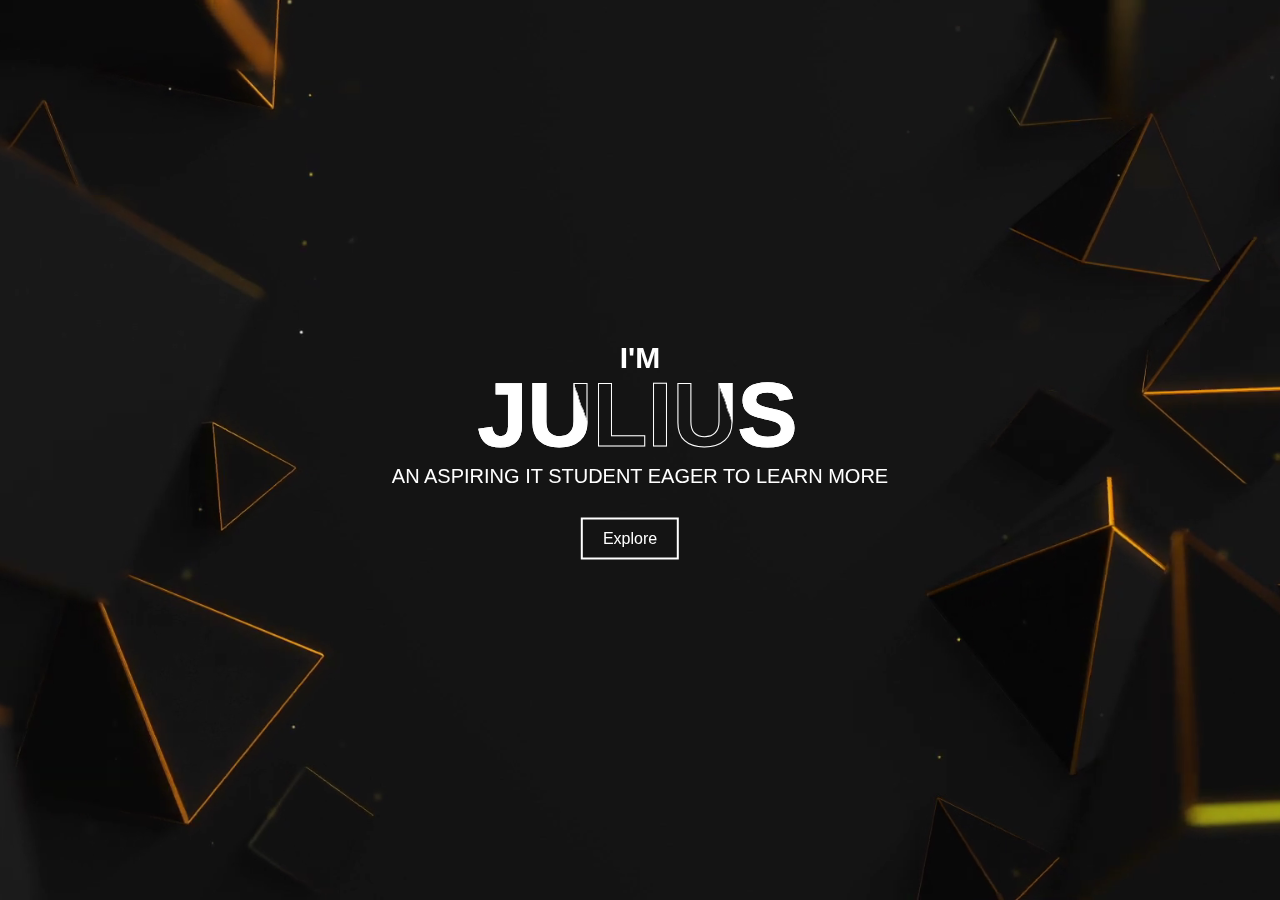
<file: index.html>
<!DOCTYPE html>
<html lang="en">
<head>
    <meta charset="UTF-8">
    <meta name="viewport" content="width=device-width, initial-scale=1.0">
    <title>Welcome</title>
    <link rel="icon" type="image/png" href="images/logo.png">
</head>
<body>
    <div class="container">
        <video autoplay muted loop id="background-video">
            <source src="images/y.mp4" type="video/mp4">
            Your browser does not support the video tag.
        </video>
        <div class="text-box">
            <p>I'M</p>
            <h1>JULIUS</h1>
            <h3>AN ASPIRING IT STUDENT EAGER TO LEARN MORE</h3>
            <div class="row">
                <a href="main.html">Explore</a>
            </div>
        </div>
    </div>
</body>
</html>

<style>
    * {
        margin: 0;
        padding: 0;
        box-sizing: border-box;
        font-family: 'poppins', sans-serif;
    }

    .container {
        width: 100%;
        height: 100vh;
        position: relative;
        overflow: hidden;
    }

    #background-video {
        position: absolute;
        top: 0;
        left: 0;
        width: 100%;
        height: 100%;
        object-fit: cover;
    }

    .text-box {
        color: #fff;
        position: absolute;
        top: 50%;
        left: 50%;
        transform: translate(-50%, -50%);
        text-align: center;
        z-index: 1;
    }

    .text-box p {
        font-size: 30px;
        font-weight: 600;
    }

    .text-box h1 {
        font-size: 90px;
        line-height: 80px;
        margin-left: -5px;
        color: transparent;
        -webkit-text-stroke: 1px #fff;
        background: url(images/back.png);
        -webkit-background-clip: text;
        background-position: 0 0;
        animation: back 20s linear infinite;
    }

    @keyframes back {
        100% {
            background-position: 2000px 0;
        }
    }

    .text-box h3 {
        font-size: 20px;
        font-weight: 500;
        margin-top: 10px;
    }

    .text-box .row {
        display: flex;
        align-items: center;
        justify-content: center;
        margin-top: 30px;
    }

    .text-box a {
        color: #fff;
        text-decoration: none;
        padding: 10px 20px;
        margin-right: 20px;
        border: 2px solid #fff;
        transition: color 0.3s ease-in-out, border-color 0.3s ease-in-out, box-shadow 0.3s ease-in-out;
    }

    .text-box a:hover {
        color: #D4AF37;
        border-color: #D4AF37;
        box-shadow: 0 0 20px #D4AF37;
    }
</style>
</file>
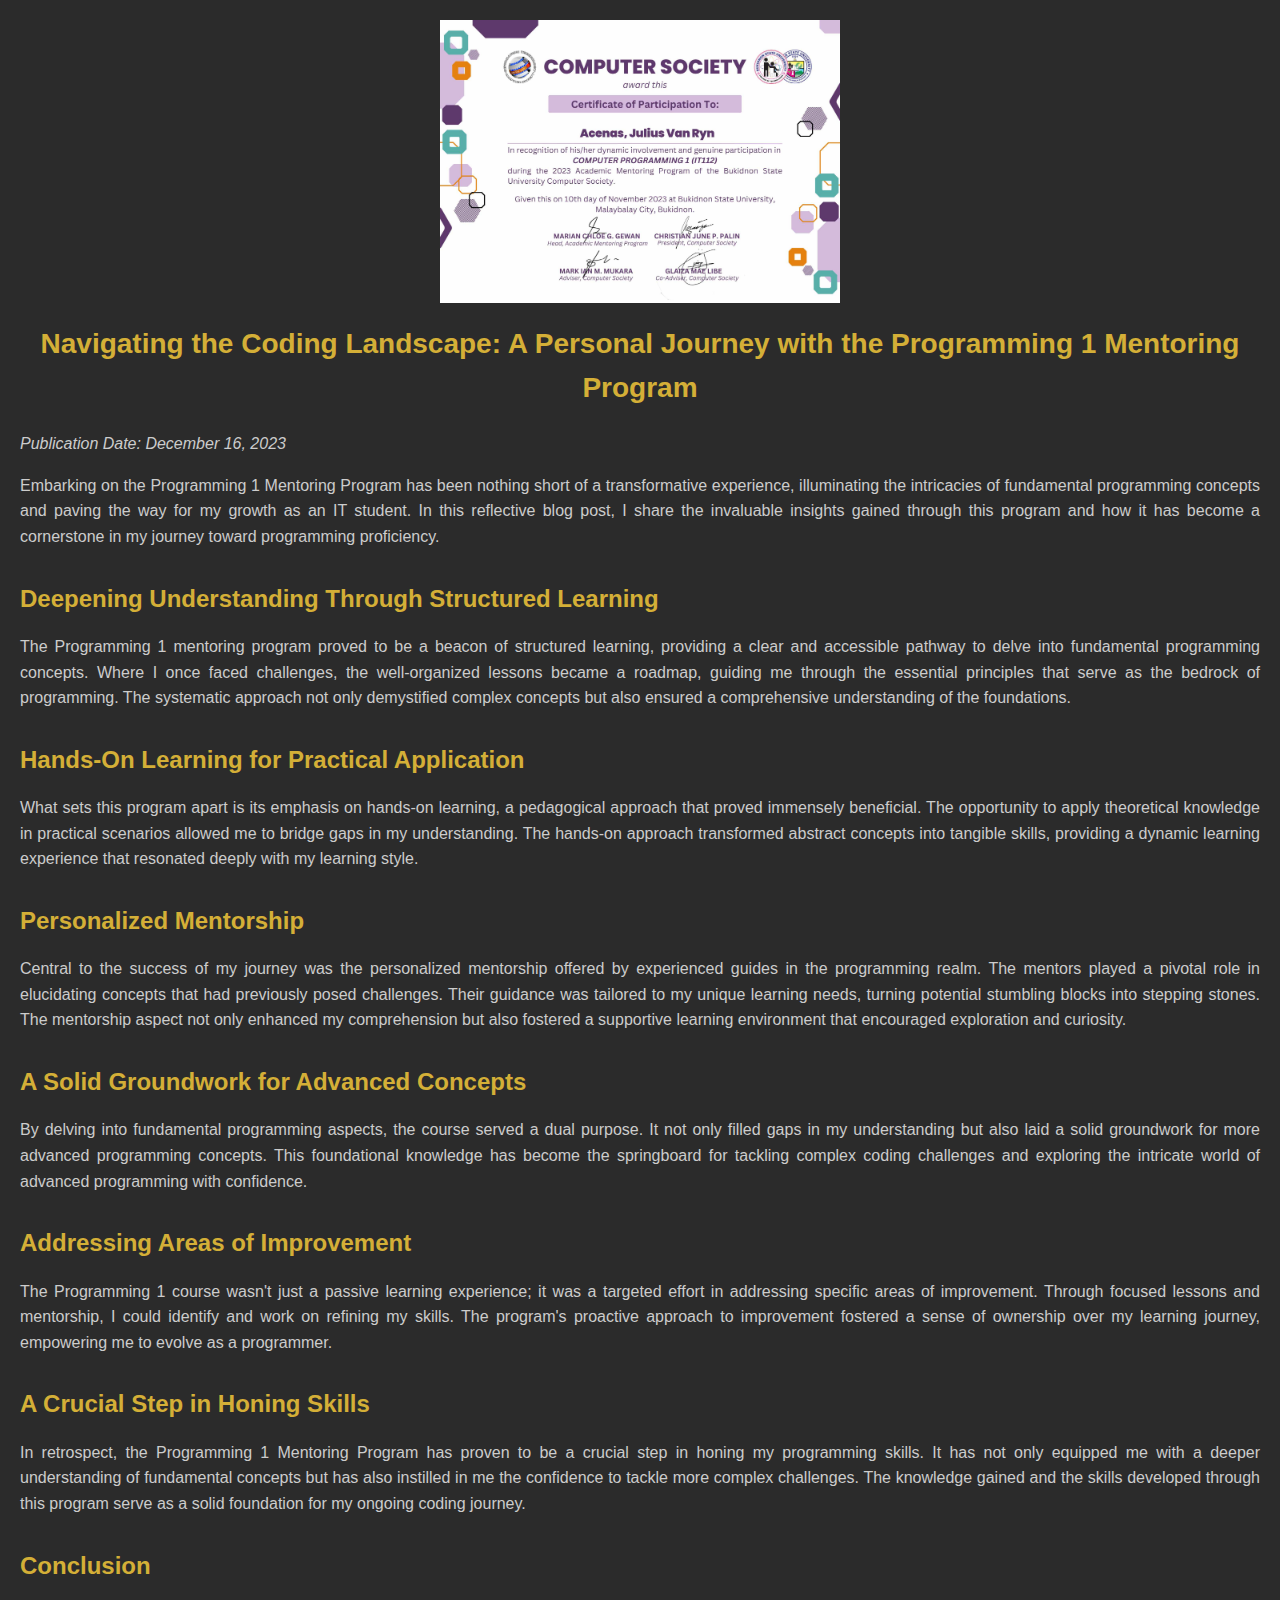
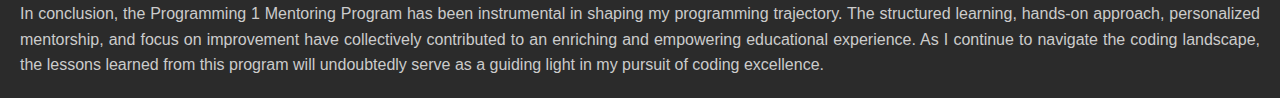
<file: blogpost1.html>
<!DOCTYPE html>
<html lang="en">
<head>
    <meta charset="UTF-8">
    <meta name="viewport" content="width=device-width, initial-scale=1.0">
    <link rel="icon" type="image/png" href="images/logo.png">
    <img src="images/b1.jpg" alt="Blog Post 1 Image" style="width: 100%; max-width: 400px; margin: 0 auto; display: block;">
    <title>Navigating the Coding Landscape: A Personal Journey with the Programming 1 Mentoring Program</title>
    <style>
        body {
            font-family: 'Arial', sans-serif;
            background-color: #2b2b2b;
            line-height: 1.6;
            margin: 20px;
            color: #333;
        }

        h1 {
            color: #D4AF37;
            text-align: center;
            font-size: 28px;
            margin-bottom: 20px;
        }

        h2, h3 {
            color: #D4AF37;
        }

        h2 {
            font-size: 24px;
            margin-top: 30px;
            margin-bottom: 15px;
        }

        h3 {
            font-size: 20px;
            margin-top: 25px;
            margin-bottom: 10px;
        }

        p {
            color: #ccc;
            margin-bottom: 15px;
            text-align: justify;
        }

        strong {
            color: #D4AF37;
        }
    </style>
</head>
<body>

    <h1>Navigating the Coding Landscape: A Personal Journey with the Programming 1 Mentoring Program</h1>

    <p><em>Publication Date: December 16, 2023</em></p>

    <p>Embarking on the Programming 1 Mentoring Program has been nothing short of a transformative experience, illuminating the intricacies of fundamental programming concepts and paving the way for my growth as an IT student. In this reflective blog post, I share the invaluable insights gained through this program and how it has become a cornerstone in my journey toward programming proficiency.</p>

    <h2>Deepening Understanding Through Structured Learning</h2>
    <p>The Programming 1 mentoring program proved to be a beacon of structured learning, providing a clear and accessible pathway to delve into fundamental programming concepts. Where I once faced challenges, the well-organized lessons became a roadmap, guiding me through the essential principles that serve as the bedrock of programming. The systematic approach not only demystified complex concepts but also ensured a comprehensive understanding of the foundations.</p>

    <h2>Hands-On Learning for Practical Application</h2>
    <p>What sets this program apart is its emphasis on hands-on learning, a pedagogical approach that proved immensely beneficial. The opportunity to apply theoretical knowledge in practical scenarios allowed me to bridge gaps in my understanding. The hands-on approach transformed abstract concepts into tangible skills, providing a dynamic learning experience that resonated deeply with my learning style.</p>

    <h2>Personalized Mentorship</h2>
    <p>Central to the success of my journey was the personalized mentorship offered by experienced guides in the programming realm. The mentors played a pivotal role in elucidating concepts that had previously posed challenges. Their guidance was tailored to my unique learning needs, turning potential stumbling blocks into stepping stones. The mentorship aspect not only enhanced my comprehension but also fostered a supportive learning environment that encouraged exploration and curiosity.</p>

    <h2>A Solid Groundwork for Advanced Concepts</h2>
    <p>By delving into fundamental programming aspects, the course served a dual purpose. It not only filled gaps in my understanding but also laid a solid groundwork for more advanced programming concepts. This foundational knowledge has become the springboard for tackling complex coding challenges and exploring the intricate world of advanced programming with confidence.</p>

    <h2>Addressing Areas of Improvement</h2>
    <p>The Programming 1 course wasn't just a passive learning experience; it was a targeted effort in addressing specific areas of improvement. Through focused lessons and mentorship, I could identify and work on refining my skills. The program's proactive approach to improvement fostered a sense of ownership over my learning journey, empowering me to evolve as a programmer.</p>

    <h2>A Crucial Step in Honing Skills</h2>
    <p>In retrospect, the Programming 1 Mentoring Program has proven to be a crucial step in honing my programming skills. It has not only equipped me with a deeper understanding of fundamental concepts but has also instilled in me the confidence to tackle more complex challenges. The knowledge gained and the skills developed through this program serve as a solid foundation for my ongoing coding journey.</p>

    <h2>Conclusion</h2>
    <p>In conclusion, the Programming 1 Mentoring Program has been instrumental in shaping my programming trajectory. The structured learning, hands-on approach, personalized mentorship, and focus on improvement have collectively contributed to an enriching and empowering educational experience. As I continue to navigate the coding landscape, the lessons learned from this program will undoubtedly serve as a guiding light in my pursuit of coding excellence.</p>

</body>
</html>
</file>
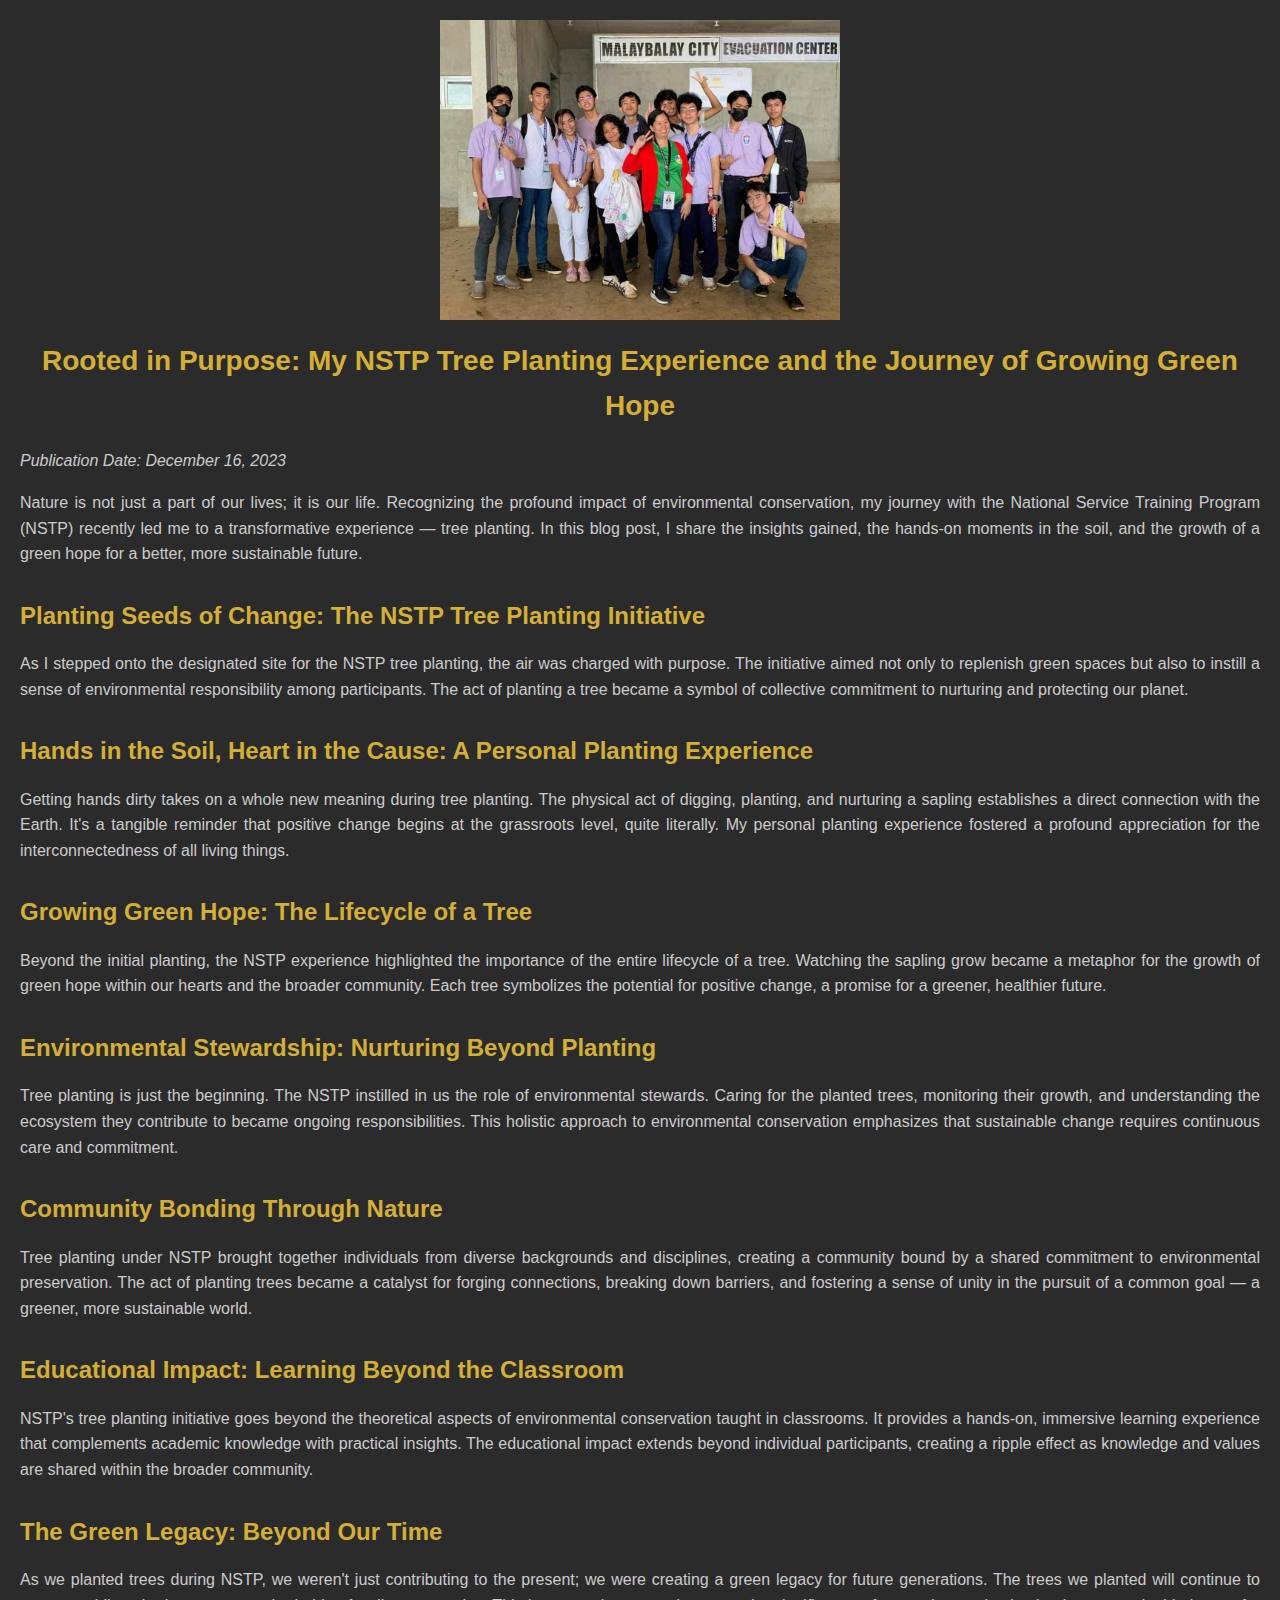
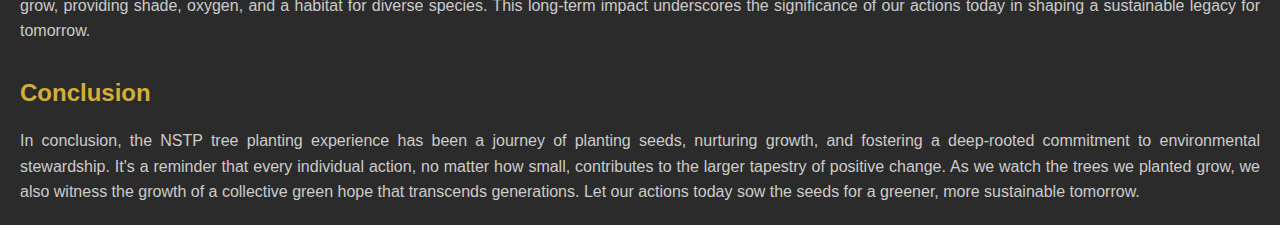
<file: blogpost2.html>
<!DOCTYPE html>
<html lang="en">
<head>
    <meta charset="UTF-8">
    <meta name="viewport" content="width=device-width, initial-scale=1.0">
    <link rel="icon" type="image/png" href="images/logo.png"> 
    <img src="images/b2.jpg" alt="Blog Post 2 Image" 
    style="width: 100%; max-width: 400px; margin: 0 auto; display: block;">
    <title>Rooted in Purpose: My NSTP Tree Planting Experience and the Journey of Growing Green Hope</title>
    <style>
        body {
            font-family: 'Arial', sans-serif;
            background-color: #2b2b2b;
            line-height: 1.6;
            margin: 20px;
            color: #333;
        }

        h1{
          color: #D4AF37;
          text-align: center;

        }
         h2, h3 {
            color: #D4AF37;
        }

        h1 {
            font-size: 28px;
            margin-bottom: 20px;
        }

        h2 {
            font-size: 24px;
            margin-top: 30px;
            margin-bottom: 15px;
        }

        h3 {
            font-size: 20px;
            margin-top: 25px;
            margin-bottom: 10px;
        }

        p {
            color: #ccc;
            margin-bottom: 15px;
            text-align: justify;
        }

        strong {
            color: #D4AF37;
        }
      </style>
</head>

<body>

  <h1>Rooted in Purpose: My NSTP Tree Planting Experience and the Journey of Growing Green Hope</h1>

  <p><em>Publication Date: December 16, 2023</em></p>

  <p>Nature is not just a part of our lives; it is our life. Recognizing the profound impact of environmental conservation, my journey with the National Service Training Program (NSTP) recently led me to a transformative experience — tree planting. In this blog post, I share the insights gained, the hands-on moments in the soil, and the growth of a green hope for a better, more sustainable future.</p>

  <h2>Planting Seeds of Change: The NSTP Tree Planting Initiative</h2>
  <p>As I stepped onto the designated site for the NSTP tree planting, the air was charged with purpose. The initiative aimed not only to replenish green spaces but also to instill a sense of environmental responsibility among participants. The act of planting a tree became a symbol of collective commitment to nurturing and protecting our planet.</p>

  <h2>Hands in the Soil, Heart in the Cause: A Personal Planting Experience</h2>
  <p>Getting hands dirty takes on a whole new meaning during tree planting. The physical act of digging, planting, and nurturing a sapling establishes a direct connection with the Earth. It's a tangible reminder that positive change begins at the grassroots level, quite literally. My personal planting experience fostered a profound appreciation for the interconnectedness of all living things.</p>
  
  <h2>Growing Green Hope: The Lifecycle of a Tree</h2>
  <p>Beyond the initial planting, the NSTP experience highlighted the importance of the entire lifecycle of a tree. Watching the sapling grow became a metaphor for the growth of green hope within our hearts and the broader community. Each tree symbolizes the potential for positive change, a promise for a greener, healthier future.</p>

  <h2>Environmental Stewardship: Nurturing Beyond Planting</h2>
  <p>Tree planting is just the beginning. The NSTP instilled in us the role of environmental stewards. Caring for the planted trees, monitoring their growth, and understanding the ecosystem they contribute to became ongoing responsibilities. This holistic approach to environmental conservation emphasizes that sustainable change requires continuous care and commitment.</p>

  <h2>Community Bonding Through Nature</h2>
  <p>Tree planting under NSTP brought together individuals from diverse backgrounds and disciplines, creating a community bound by a shared commitment to environmental preservation. The act of planting trees became a catalyst for forging connections, breaking down barriers, and fostering a sense of unity in the pursuit of a common goal — a greener, more sustainable world.</p>

  <h2>Educational Impact: Learning Beyond the Classroom</h2>
  <p>NSTP's tree planting initiative goes beyond the theoretical aspects of environmental conservation taught in classrooms. It provides a hands-on, immersive learning experience that complements academic knowledge with practical insights. The educational impact extends beyond individual participants, creating a ripple effect as knowledge and values are shared within the broader community.</p>

  <h2>The Green Legacy: Beyond Our Time</h2>
  <p>As we planted trees during NSTP, we weren't just contributing to the present; we were creating a green legacy for future generations. The trees we planted will continue to grow, providing shade, oxygen, and a habitat for diverse species. This long-term impact underscores the significance of our actions today in shaping a sustainable legacy for tomorrow.</p>

  <h2>Conclusion</h2>
  <p>In conclusion, the NSTP tree planting experience has been a journey of planting seeds, nurturing growth, and fostering a deep-rooted commitment to environmental stewardship. It's a reminder that every individual action, no matter how small, contributes to the larger tapestry of positive change. As we watch the trees we planted grow, we also witness the growth of a collective green hope that transcends generations. Let our actions today sow the seeds for a greener, more sustainable tomorrow.</p>

</body>

</html>
</file>
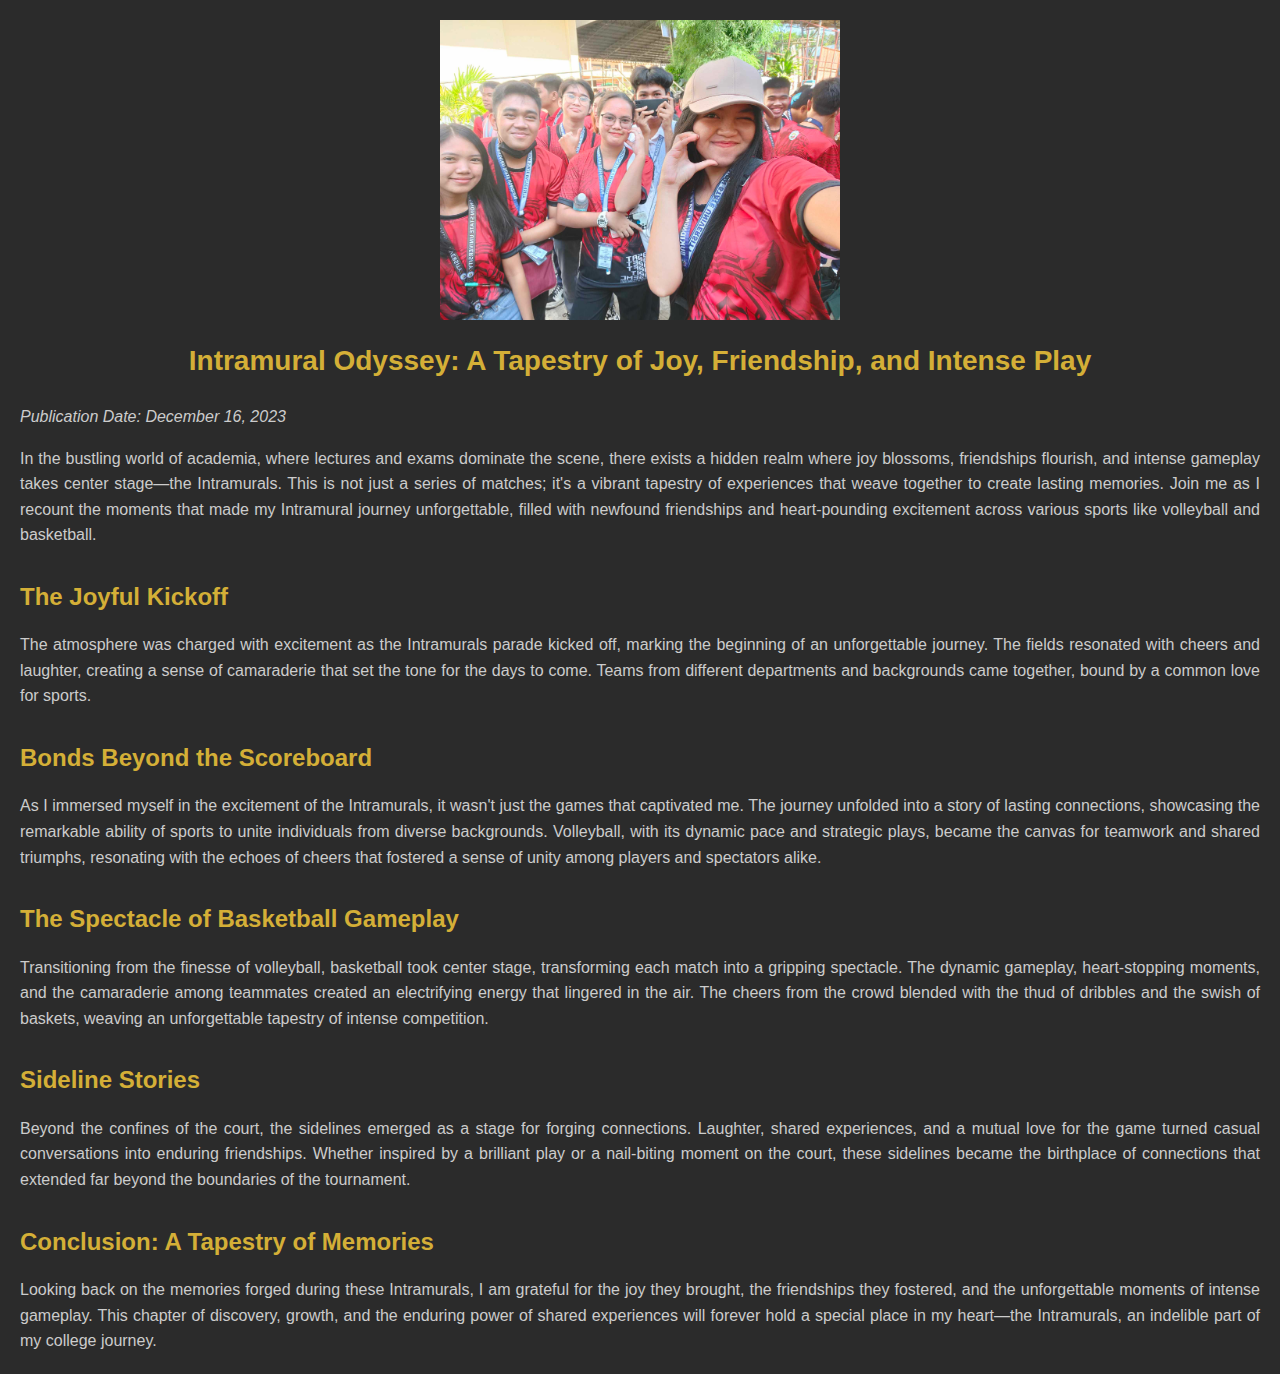
<file: blogpost3.html>
<!DOCTYPE html>
<html lang="en">
<head>
    <meta charset="UTF-8">
    <meta name="viewport" content="width=device-width, initial-scale=1.0">
    <link rel="icon" type="image/png" href="images/logo.png">
    <img src="images/b3.jpg" alt="Blog Post 3 Image" 
    style="width: 100%; max-width: 400px; margin: 0 auto; display: block;">
    <title>Intramural Odyssey: A Tapestry of Joy, Friendship, and Intense Play</title>
    <style>
        body {
            font-family: 'Arial', sans-serif;
            background-color: #2b2b2b;
            line-height: 1.6;
            margin: 20px;
            color: #333;
        }

        h1{
          color: #D4AF37;
          text-align: center;

        }
         h2, h3 {
            color: #D4AF37;
        }

        h1 {
            font-size: 28px;
            margin-bottom: 20px;
        }

        h2 {
            font-size: 24px;
            margin-top: 30px;
            margin-bottom: 15px;
        }

        h3 {
            font-size: 20px;
            margin-top: 25px;
            margin-bottom: 10px;
        }

        p {
            color: #ccc;
            margin-bottom: 15px;
            text-align: justify;
        }

        strong {
            color: #D4AF37;
        }

      </style>
</head>

<body>

    <h1>Intramural Odyssey: A Tapestry of Joy, Friendship, and Intense Play</h1>

    <p><em>Publication Date: December 16, 2023</em></p>

    <p>In the bustling world of academia, where lectures and exams dominate the scene, there exists a hidden realm where joy blossoms, friendships flourish, and intense gameplay takes center stage—the Intramurals. This is not just a series of matches; it's a vibrant tapestry of experiences that weave together to create lasting memories. Join me as I recount the moments that made my Intramural journey unforgettable, filled with newfound friendships and heart-pounding excitement across various sports like volleyball and basketball.</p>

    <h2>The Joyful Kickoff</h2>
    <p>The atmosphere was charged with excitement as the Intramurals parade kicked off, marking the beginning of an unforgettable journey. The fields resonated with cheers and laughter, creating a sense of camaraderie that set the tone for the days to come. Teams from different departments and backgrounds came together, bound by a common love for sports.</p>

    <h2> Bonds Beyond the Scoreboard</h2>
    <p>As I immersed myself in the excitement of the Intramurals, it wasn't just the games that captivated me. The journey unfolded into a story of lasting connections, showcasing the remarkable ability of sports to unite individuals from diverse backgrounds. Volleyball, with its dynamic pace and strategic plays, became the canvas for teamwork and shared triumphs, resonating with the echoes of cheers that fostered a sense of unity among players and spectators alike.</p>

    <h2>The Spectacle of Basketball Gameplay</h2>
    <p>Transitioning from the finesse of volleyball, basketball took center stage, transforming each match into a gripping spectacle. The dynamic gameplay, heart-stopping moments, and the camaraderie among teammates created an electrifying energy that lingered in the air. The cheers from the crowd blended with the thud of dribbles and the swish of baskets, weaving an unforgettable tapestry of intense competition.</p>

    <h2>Sideline Stories</h2>
    <p>Beyond the confines of the court, the sidelines emerged as a stage for forging connections. Laughter, shared experiences, and a mutual love for the game turned casual conversations into enduring friendships. Whether inspired by a brilliant play or a nail-biting moment on the court, these sidelines became the birthplace of connections that extended far beyond the boundaries of the tournament.</p>

    <h2>Conclusion: A Tapestry of Memories</h2>
    <p>Looking back on the memories forged during these Intramurals, I am grateful for the joy they brought, the friendships they fostered, and the unforgettable moments of intense gameplay. This chapter of discovery, growth, and the enduring power of shared experiences will forever hold a special place in my heart—the Intramurals, an indelible part of my college journey.</p>

</body>

</html>
</file>
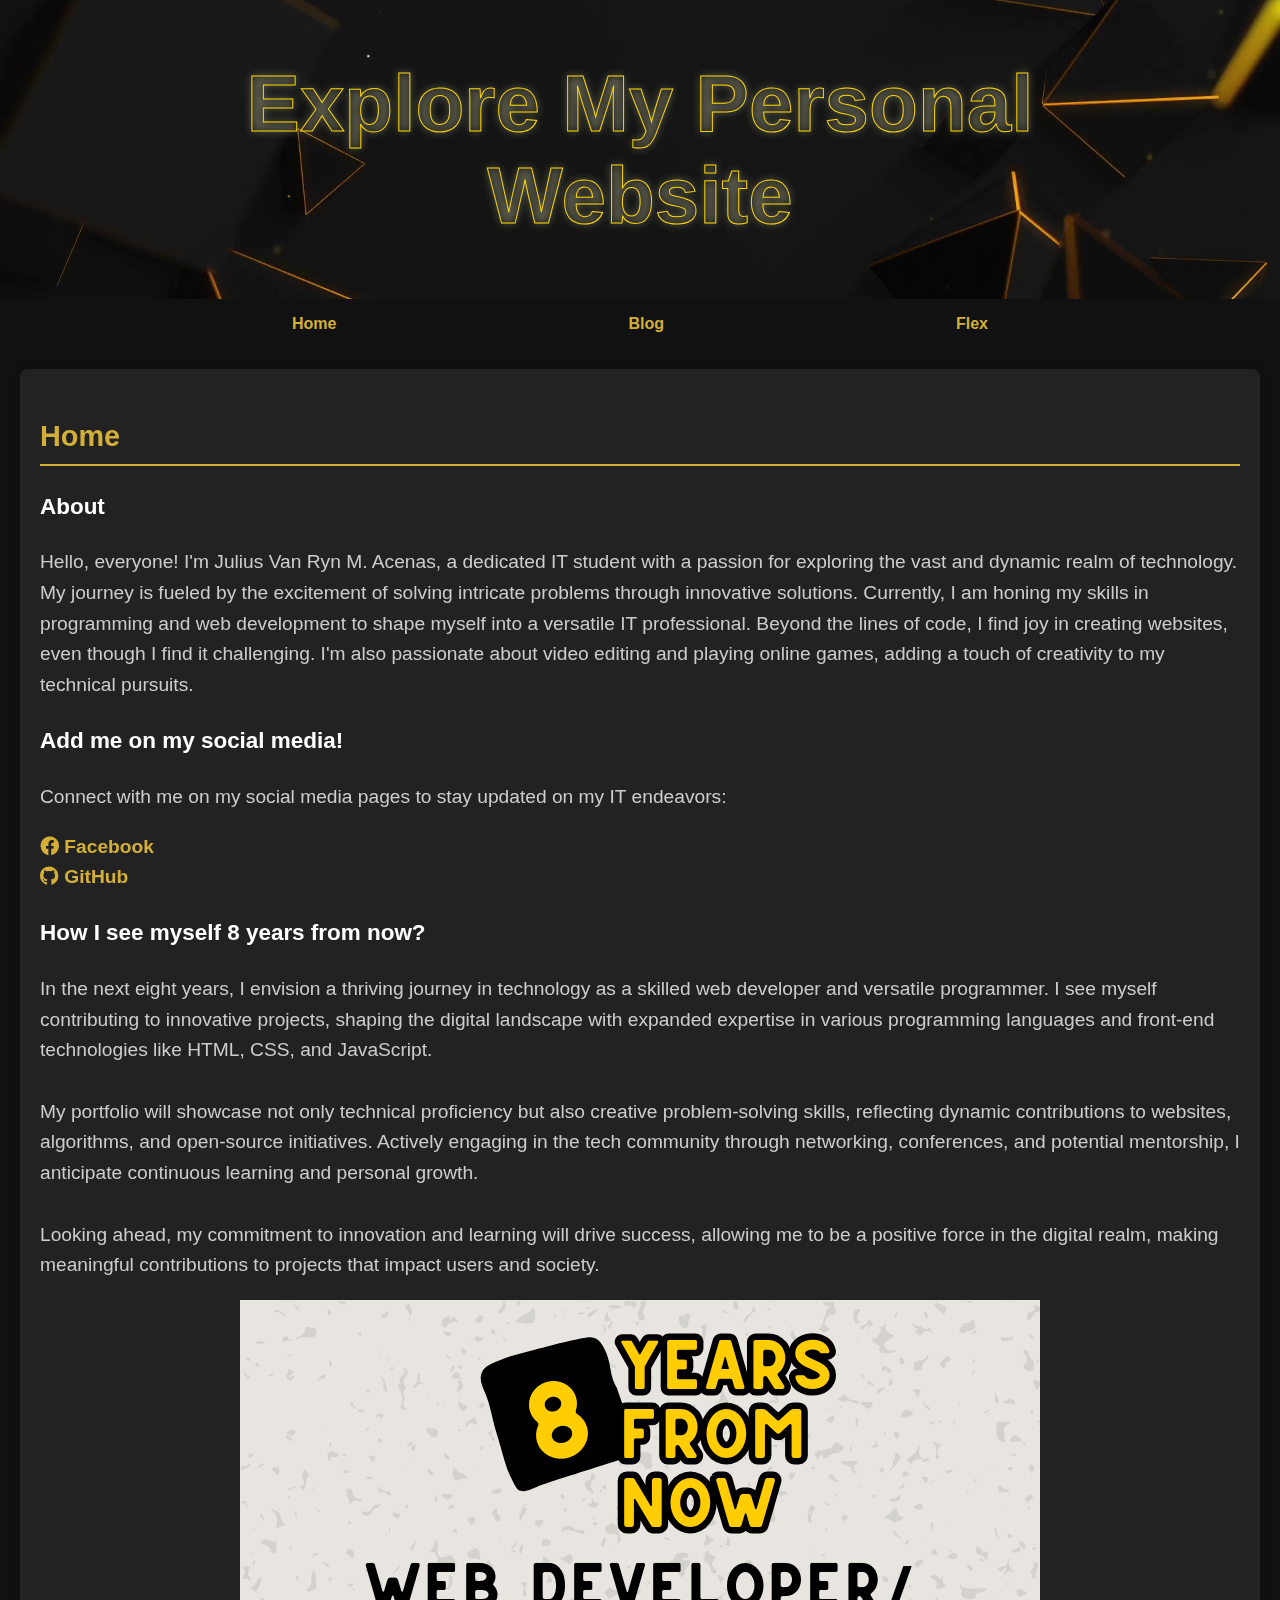
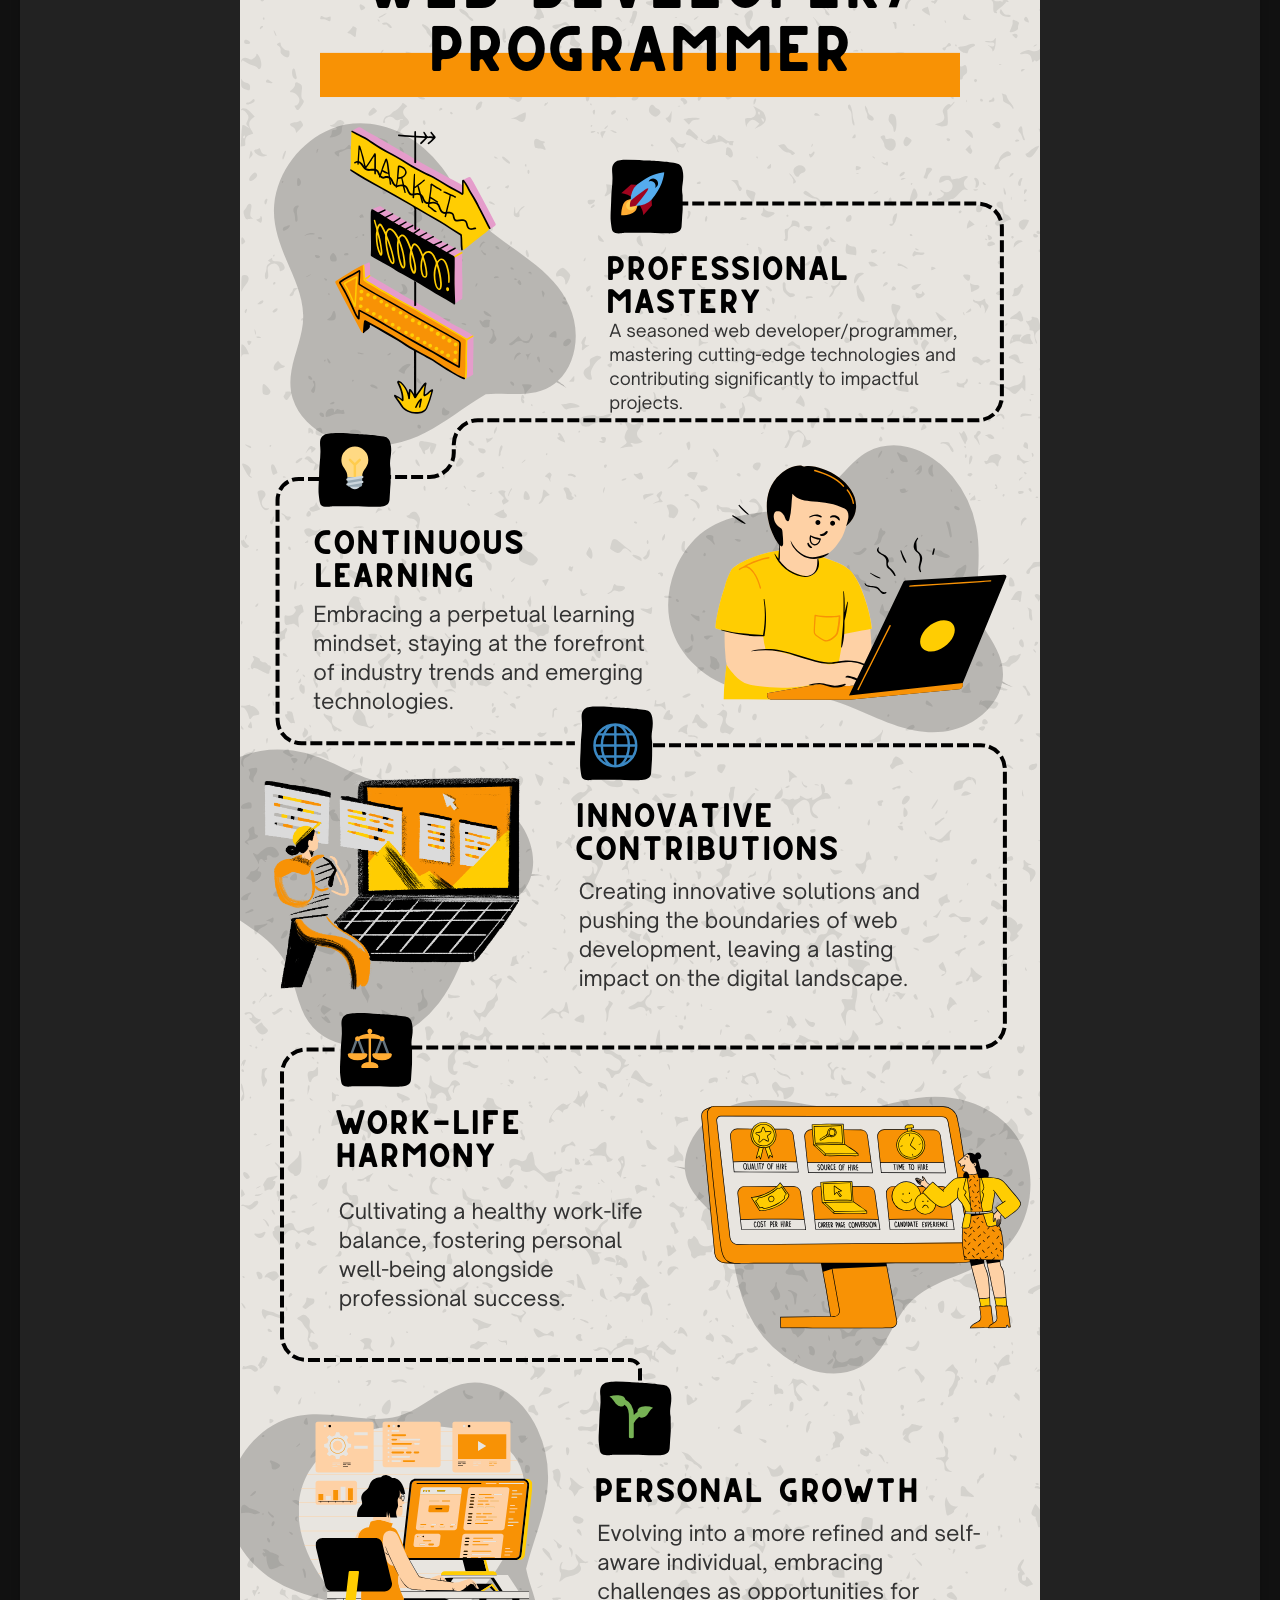
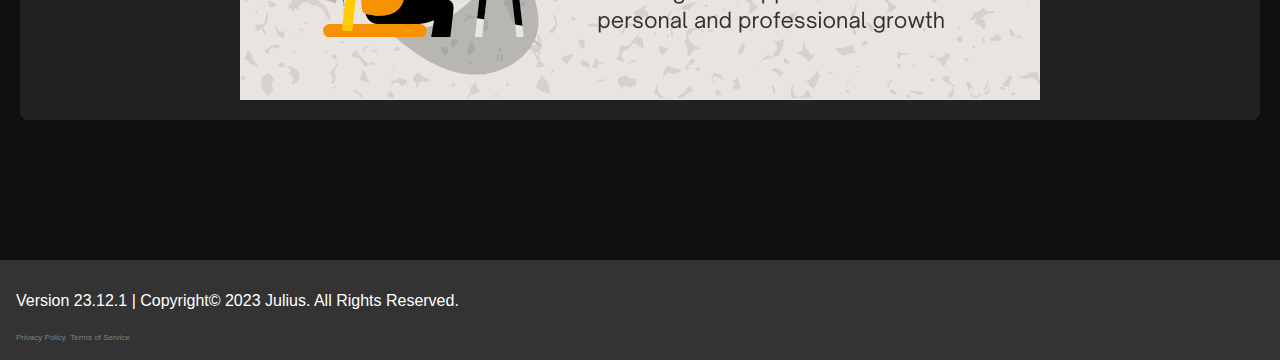
<file: main.html>
<!DOCTYPE html>
<html lang="en">
<head>
    <meta charset="UTF-8">
    <meta name="viewport" content="width=device-width, initial-scale=1.0">
    <link rel="stylesheet" href="style.css">
    <title>Julius's Personal Webpage</title>
    <link rel="icon" type="image/png" href="images/logo.png">
    <link rel="stylesheet" href="https://cdnjs.cloudflare.com/ajax/libs/font-awesome/6.0.0/css/all.min.css">
</head>
<body>
    <header>
        <video id="video-background" autoplay loop muted>
            <source src="images/y.mp4" type="video/mp4">
        </video>
        <div id="header-content">
            <h1>Explore My Personal <br>Website</h1>
        </div>
    </header>
    <nav>
        <ul class="nav-list">
            <li><a href="#home">Home</a></li>
            <li><a href="#blog">Blog</a></li>
            <li><a href="#flex">Flex</a></li>
        </ul>
    </nav>
    <div id="content" class="show">
    </div>
    <div id="content" class="show">
    </div>
    </div>
    <footer>
        <p>Version 23.12.1 | Copyright&copy; 2023 Julius. All Rights Reserved.</p>
        <div class="footer-links">
            <a href="https://policies.google.com/privacy?hl=en-US" target="_blank">Privacy Policy</a>
            <a href="https://policies.google.com/terms?hl=en-US" target="_blank">Terms of Service</a>
        </div>
    </footer>
    <script src="script.js"></script>
</body>
</html>
</file>
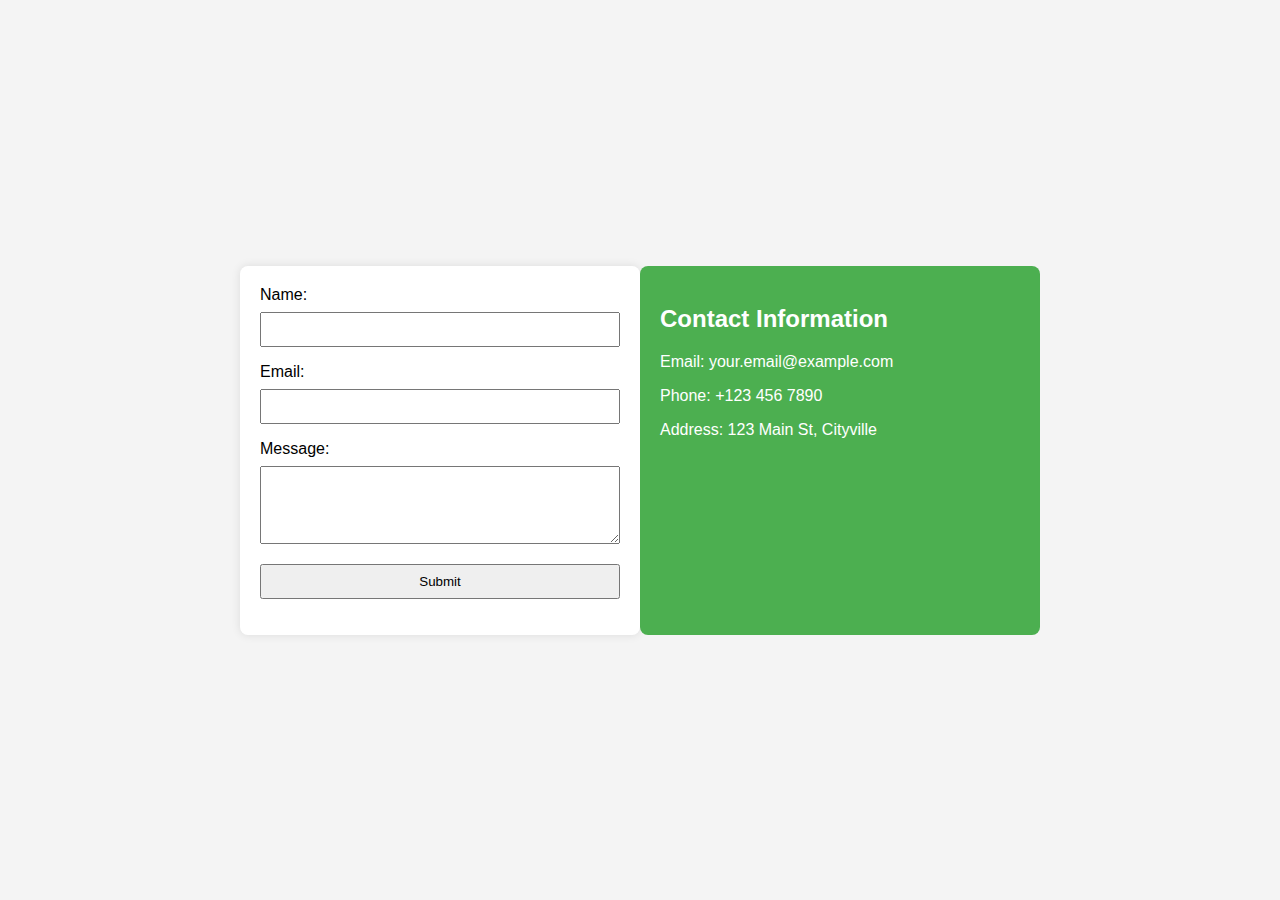
<file: images/contact me.html>
<!DOCTYPE html>
<html lang="en">
<head>
    <meta charset="UTF-8">
    <meta name="viewport" content="width=device-width, initial-scale=1.0">
    <title>Contact Me</title>
    <style>
        body {
            font-family: 'Arial', sans-serif;
            background-color: #f4f4f4;
            margin: 0;
            padding: 0;
            display: flex;
            justify-content: center;
            align-items: center;
            height: 100vh;
        }

        .container {
            display: flex;
            max-width: 800px;
            width: 100%;
        }

        .form-container {
            flex: 1;
            padding: 20px;
            background-color: #fff;
            border-radius: 8px;
            box-shadow: 0 0 10px rgba(0, 0, 0, 0.1);
            box-sizing: border-box;
        }

        .contact-info {
            flex: 1;
            padding: 20px;
            background-color: #4caf50;
            color: #fff;
            border-radius: 8px;
            box-sizing: border-box;
        }

        label {
            display: block;
            margin-bottom: 8px;
        }

        input, textarea {
            width: 100%;
            padding: 8px;
            margin-bottom: 16px;
            box-sizing: border-box;
        }

        button {
            background-color: #4caf50;
            color: #fff;
            padding: 10px 15px;
            border: none;
            border-radius: 4px;
            cursor: pointer;
        }
    </style>
</head>
<body>

    <div class="container">
        <div class="form-container">
            <form action="#" method="post">
                <label for="name">Name:</label>
                <input type="text" id="name" name="name" required>

                <label for="email">Email:</label>
                <input type="email" id="email" name="email" required>

                <label for="message">Message:</label>
                <textarea id="message" name="message" rows="4" required></textarea>

                <input type="submit" value="Submit">
            </form>
        </div>

        <div class="contact-info">
            <h2>Contact Information</h2>
            <p>Email: your.email@example.com</p>
            <p>Phone: +123 456 7890</p>
            <p>Address: 123 Main St, Cityville</p>
        </div>
    </div>

</body>
</html>
</file>
<file: style.css>
body {
  font-family: 'Arial', sans-serif;
  margin: 0;
  padding: 0;
  color: #fff;
  background-color: #111;
  transition: background-color 0.5s ease-in-out;
}

header {
  position: relative;
  text-align: center;
  padding: 0.1em;
  font-size: 2.5em;
  color: transparent;
  -webkit-text-stroke: 1px rgb(248, 212, 5);
  text-shadow: 0 0 10px rgba(255, 255, 206, 0.3);
  animation: colorChange 2s infinite alternate;
}

@keyframes colorChange {
  from {
    color: transparent;
  }
  to {
    color: gold;
  }
}

#video-background {
  position: absolute;
  top: 0;
  left: 0;
  width: 100%;
  height: 100%;
  object-fit: cover;
  z-index: -1;
}

nav {
  position: sticky;
  top: 0;
  z-index: 100;
  background-color: #111;
  padding: 0.1px;
}

.nav-list {
  list-style: none;
  padding: 0;
  display: flex;
  justify-content: space-evenly;
}

nav a {
  text-decoration: none;
  color: #D4AF37;
  font-weight: bold;
  transition: color 0.3s ease-in-out;
}

nav a:hover {
  color: #D3D3D3;
}

html {
  scroll-behavior: smooth;
}

footer {
  background-color: #333;
  padding: 1em;
  opacity: 0;
  transform: translateY(20px);
  transition: opacity 0.5s ease-in-out, transform 0.5s ease-in-out;
}

body.show-footer footer {
  opacity: 1;
  transform: translateY(0);
}

footer a {
  color: #808080;
  text-decoration: none;
  font-size: 0.5em;
  transition: color 0.3s ease-in-out, transform 0.3s ease-in-out;
}

footer a:hover {
  color: #D4AF37;
  transform: scale(1.2);
}

#content {
  padding: 20px;
  font-size: 1.2em;
  line-height: 1.6;
  margin-bottom: 30px;
  color: #808080;
  opacity: 0;
  transform: translateY(20px);
  transition: opacity 0.5s ease-in-out, transform 0.5s ease-in-out;
}

#content.show {
  opacity: 1;
  transform: translateY(0);
}

.content-box {
  background-color: #222;
  padding: 20px;
  border-radius: 8px;
  margin-bottom: 20px;
  box-shadow: 0 0 10px rgba(0, 0, 0, 0.2);
}

.content-box h2 {
  color: #D4AF37;
  border-bottom: 2px solid #D4AF37;
  padding-bottom: 5px;
  margin-bottom: 15px;
}

.content-box h3 {
  color: #fff;
}

.content-box p {
  color: #ccc;
}

.content-box a {
  color: #D4AF37;
  text-decoration: none;
  font-weight: bold;
  transition: color 0.3s ease-in-out;
}

.content-box a:hover {
  color: #D3D3D3;
}

.content-box img {
  display: block;
  margin: auto;
  max-width: 100%;
  height: auto;
}

.blog-container {
  display: flex;
  flex-wrap: wrap;
  gap: 50px;
  justify-content: center;
}

.blog-post {
  width: 300px;
  background-color: #2b2b2b;
  color: #D4AF37;
  border: 2px solid #D4AF37;
  border-radius: 8px;
  padding: 10px;
  margin-bottom: 20px;
  box-shadow: 0 0 10px rgba(0, 0, 0, 0.2);
  transition: transform 0.3s ease-in-out;
  cursor: pointer;
}

.blog-post h3 {
  color: #fff;
  font-size: 1.5em;
  margin-bottom: 10px;
}

.blog-post p {
  color: #ccc;
  line-height: 1.5;
}

.blog-post:hover {
  transform: scale(1.05);
}

.blog-post a {
  color: #fff;
  text-decoration: none;
  font-weight: bold;
  transition: color 0.3s ease-in-out;
}

.blog-post a:hover {
  color: #D4AF37;
}
</file>
